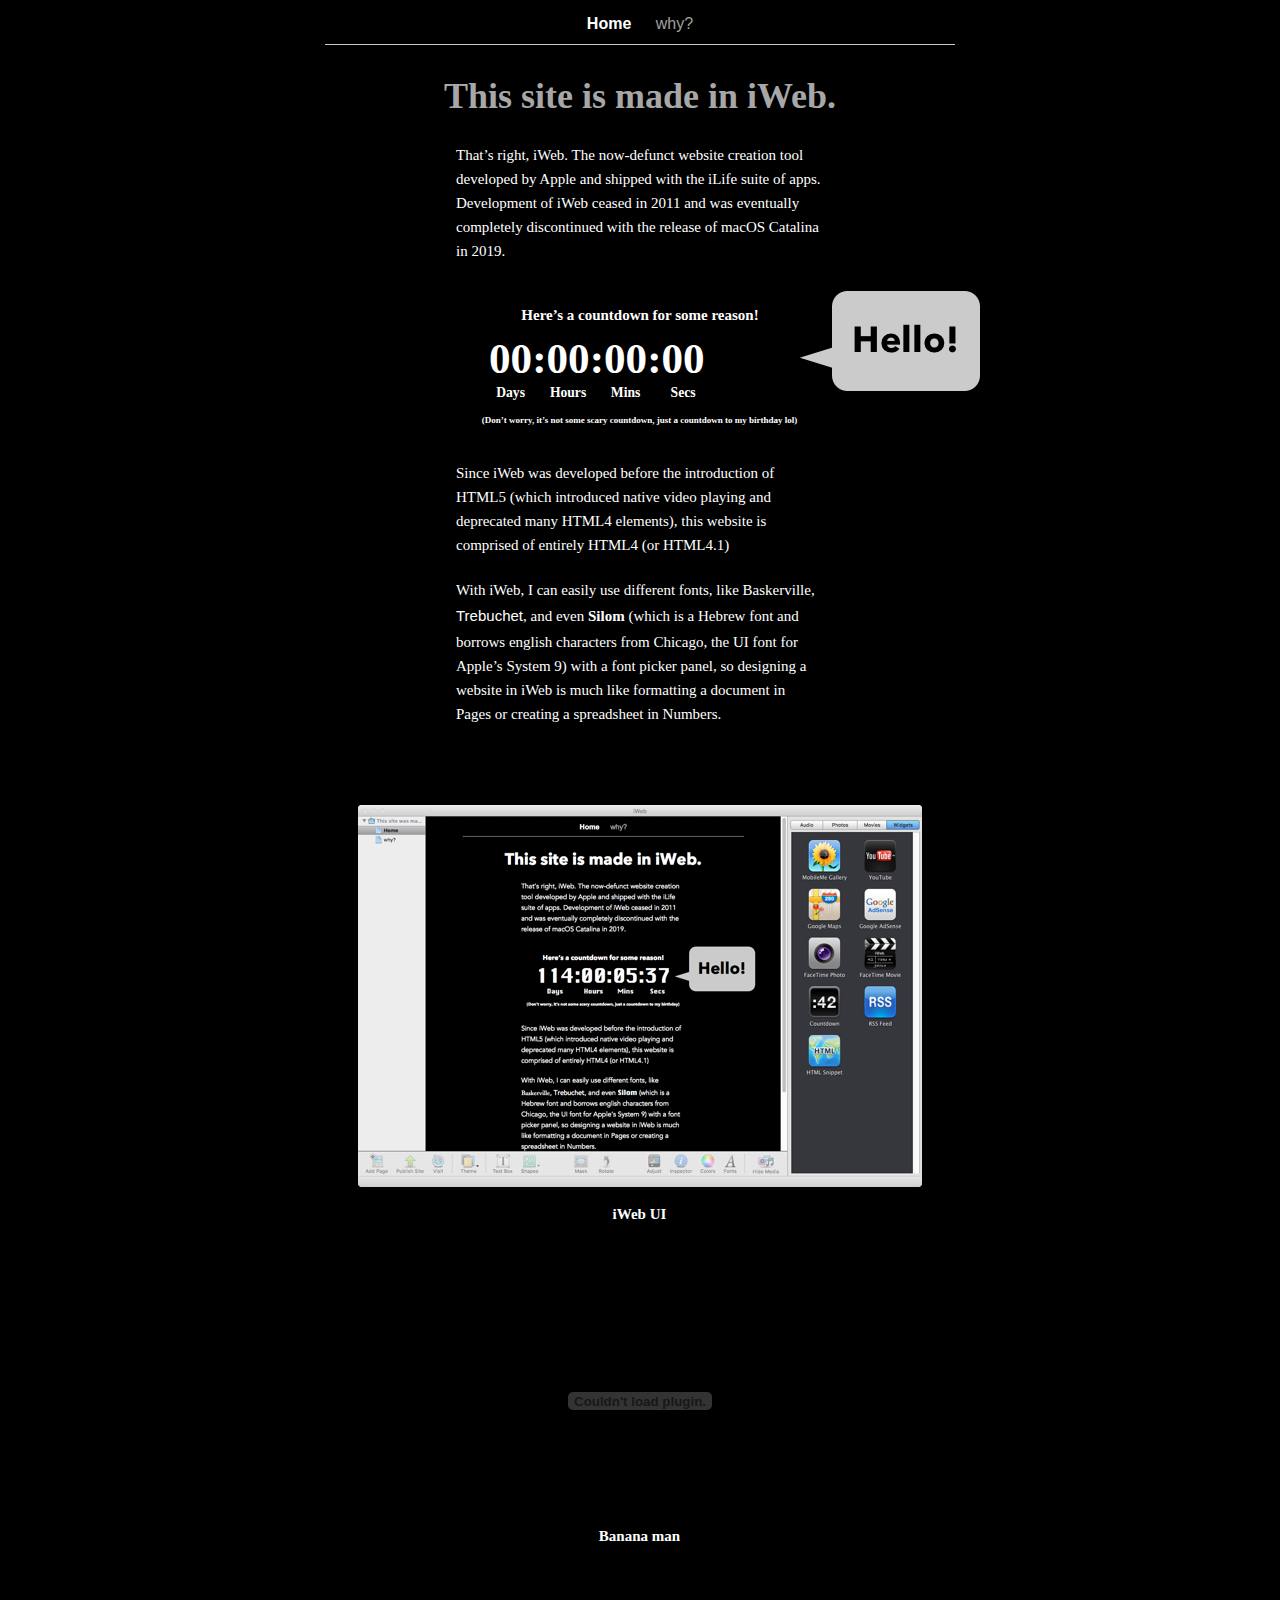
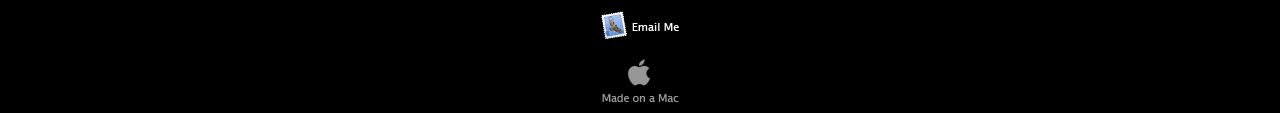
<file: index.html>
<?xml version="1.0" encoding="UTF-8"?><!DOCTYPE html PUBLIC "-//W3C//DTD XHTML 1.0 Transitional//EN" "http://www.w3.org/TR/xhtml1/DTD/xhtml1-transitional.dtd"><html xmlns="http://www.w3.org/1999/xhtml"><head><title></title><meta http-equiv="refresh" content="0;url= This_site_was_made_in_iWeb/Home.html" /></head><body></body></html>
</file>
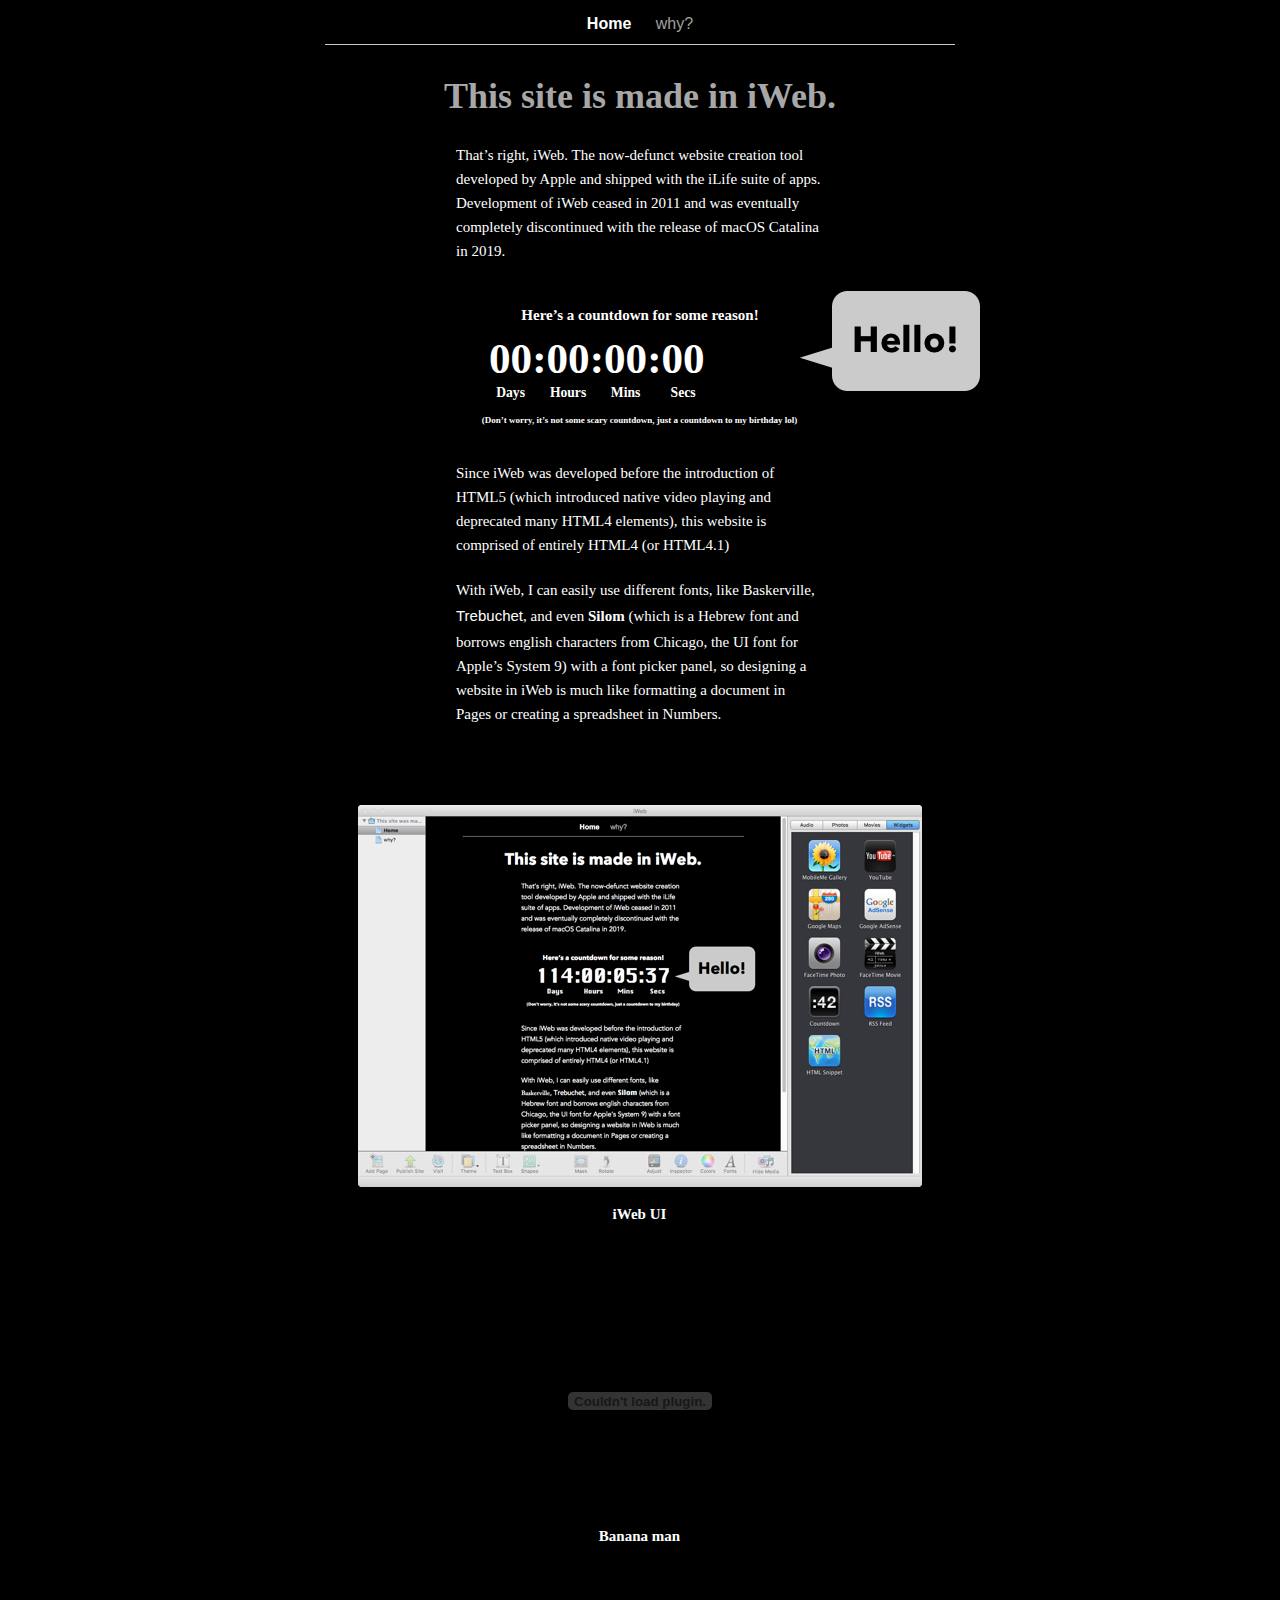
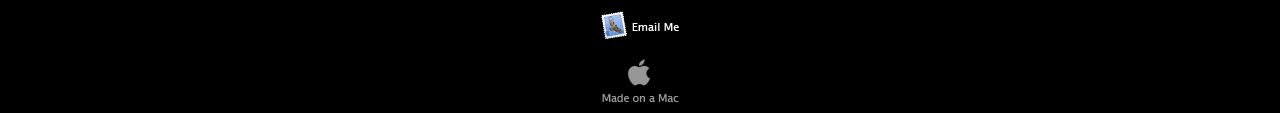
<file: This_site_was_made_in_iWeb/index.html>
<?xml version="1.0" encoding="UTF-8"?><!DOCTYPE html PUBLIC "-//W3C//DTD XHTML 1.0 Transitional//EN" "http://www.w3.org/TR/xhtml1/DTD/xhtml1-transitional.dtd"><html xmlns="http://www.w3.org/1999/xhtml"><head><title></title><meta http-equiv="refresh" content="0;url= Home.html" /></head><body></body></html>
</file>
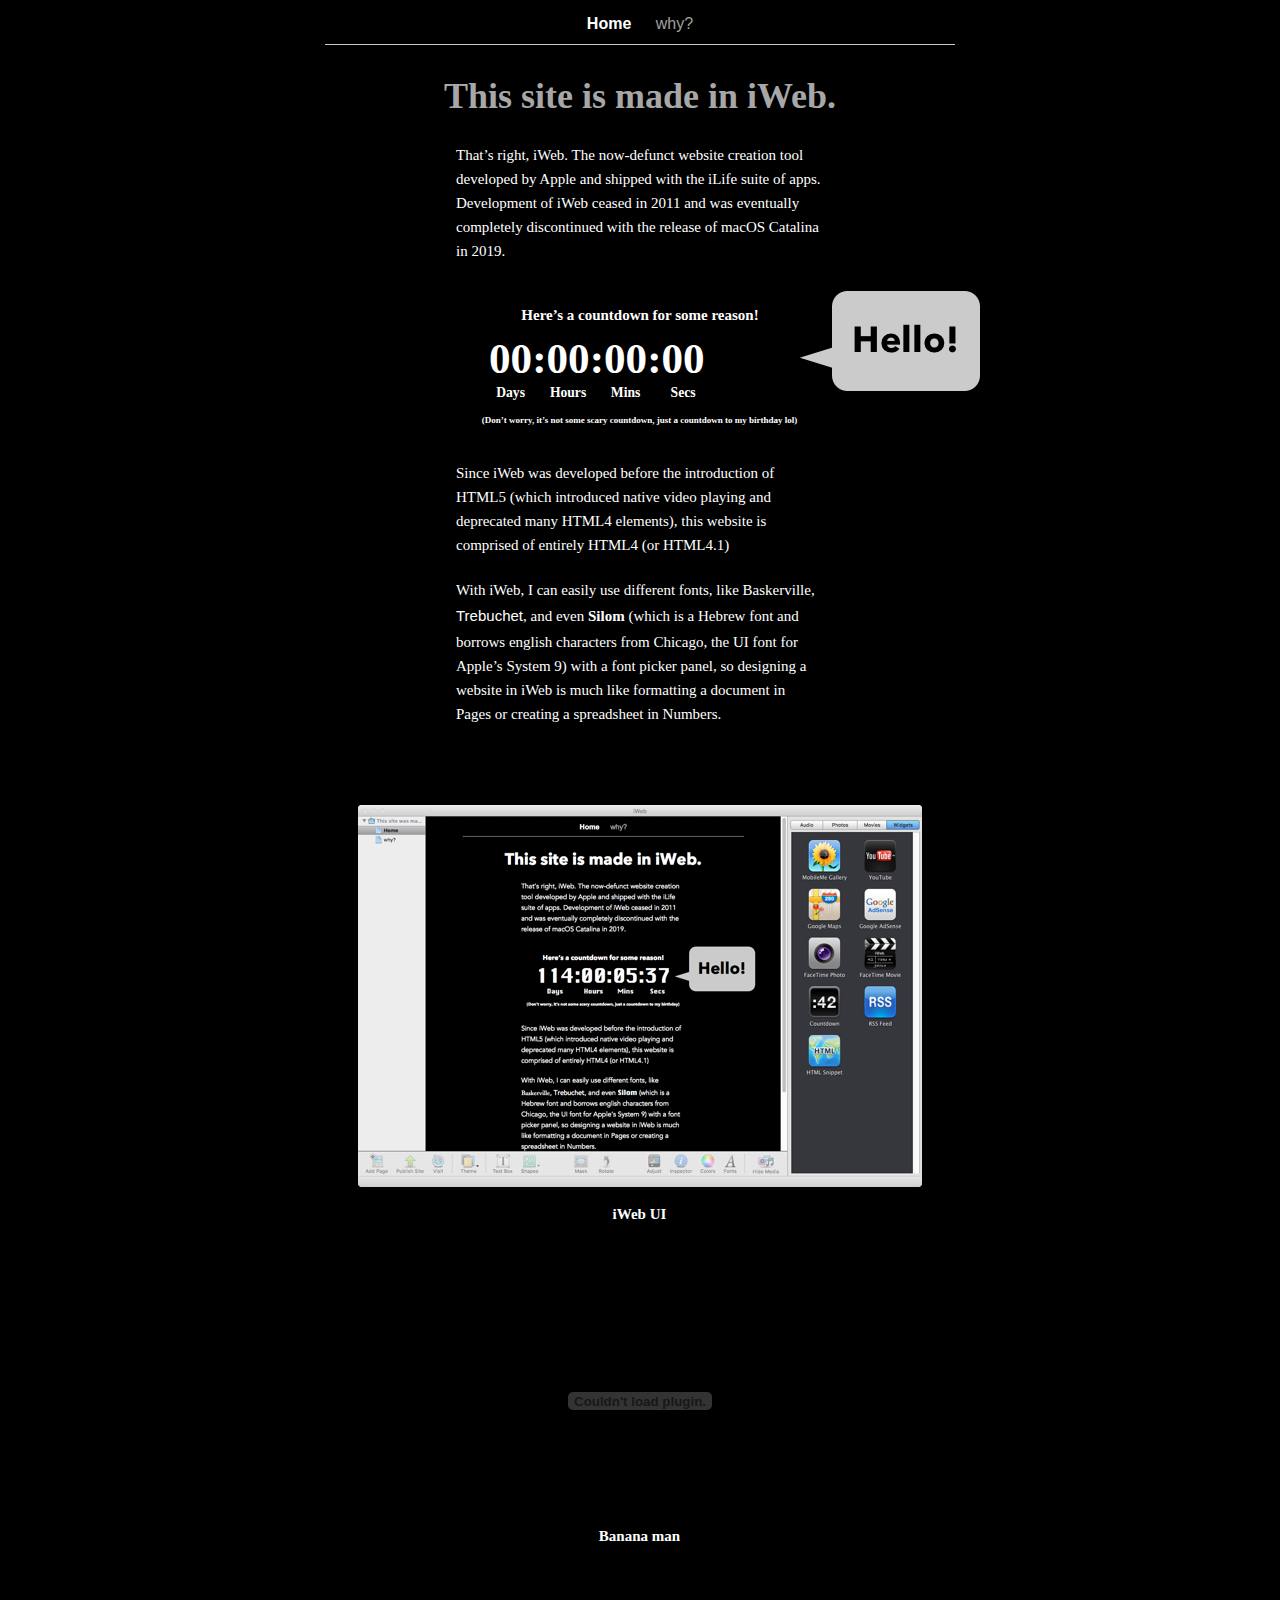
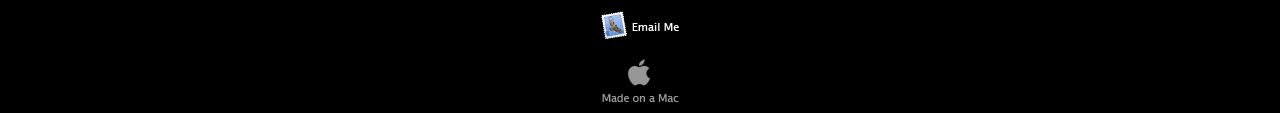
<file: This_site_was_made_in_iWeb/Home.html>
<?xml version="1.0" encoding="UTF-8"?>
<!DOCTYPE html PUBLIC "-//W3C//DTD XHTML 1.0 Transitional//EN" "http://www.w3.org/TR/xhtml1/DTD/xhtml1-transitional.dtd">


<html xmlns="http://www.w3.org/1999/xhtml" xml:lang="en" lang="en">
  <head>
    <meta http-equiv="Content-Type" content="text/html; charset=UTF-8" />
    <meta name="Generator" content="iWeb 3.0.4" />
    <meta name="iWeb-Build" content="local-build-20250302" />
    <meta http-equiv="X-UA-Compatible" content="IE=EmulateIE7" />
    <meta name="viewport" content="width=700" />
    <title>Home</title>
    <link rel="stylesheet" type="text/css" media="screen,print" href="Home_files/Home.css" />
    <!--[if lt IE 8]><link rel='stylesheet' type='text/css' media='screen,print' href='Home_files/HomeIE.css'/><![endif]-->
    <!--[if gte IE 8]><link rel='stylesheet' type='text/css' media='screen,print' href='Media/IE8.css'/><![endif]-->
    <style type="text/css"><!--
	@import "Scripts/Widgets/Timer/TimerWidget.css";
--></style>
    <script type="text/javascript" src="Scripts/iWebSite.js"></script>
    <script type="text/javascript" src="Scripts/Widgets/SharedResources/WidgetCommon.js"></script>
    <script type="text/javascript" src="Scripts/Widgets/Navbar/navbar.js"></script>
    <script type="text/javascript" src="Scripts/iWebImage.js"></script>
    <script type="text/javascript" src="Scripts/iWebMediaGrid.js"></script>
    <script type="text/javascript" src="Scripts/Widgets/Timer/TimerWidget.js"></script>
    <script type="text/javascript" src="Scripts/Widgets/Timer/localizedStrings.js"></script>
    <script type="text/javascript" src="Home_files/Home.js"></script>
  </head>
  <body style="background: rgb(0, 0, 0); margin: 0pt; " onload="onPageLoad();" onunload="onPageUnload();">
    <div style="text-align: center; ">
      <div style="margin-bottom: 0px; margin-left: auto; margin-right: auto; margin-top: 0px; overflow: hidden; position: relative; word-wrap: break-word;  background: rgb(0, 0, 0); text-align: left; width: 700px; " id="body_content">
        <div style="margin-left: 0px; position: relative; width: 700px; z-index: 0; " id="nav_layer">
          <div style="height: 0px; line-height: 0px; " class="bumper"> </div>
          <div class="com-apple-iweb-widget-navbar flowDefining" id="widget0" style="margin-left: 35px; margin-top: 0px; opacity: 1.00; position: relative; width: 630px; z-index: 1; ">
    
            <div id="widget0-navbar" class="navbar">

      
              <div id="widget0-bg" class="navbar-bg">

        
                <ul id="widget0-navbar-list" class="navbar-list">
 <li></li> 
</ul>
                
      
</div>
              
    
</div>
          </div>
          <script type="text/javascript"><!--//--><![CDATA[//><!--
new NavBar('widget0', 'Scripts/Widgets/Navbar', 'Scripts/Widgets/SharedResources', '.', {"path-to-root": "", "navbar-css": ".navbar {\n\tfont-family: Arial, sans-serif;\n\tfont-size: 1em;\n\tcolor: #A1A1A1;\n\tmargin: 9px 0px 6px 0px;\n\tline-height: 30px;\n}\n\n.navbar-bg {\n\ttext-align: center;\n}\n\n.navbar-bg ul {\n\tlist-style: none;\n\tmargin: 0px;\n\tpadding: 0px;\n}\n\n\nli {\n\tlist-style-type: none;\n\tdisplay: inline;\n\tpadding: 0px 10px 0px 10px;\n}\n\n\nli a {\n\ttext-decoration: none;\n\tcolor: #A1A1A1;\n}\n\nli a:visited {\n\ttext-decoration: none;\n\tcolor: #A1A1A1;\n}\n\n\nli a:hover\n{\n\ttext-decoration: none;\n \tcolor: #eee;\n}\n\n\nli.current-page a\n{\n\ttext-decoration: none;\n\t color: #fff;\n\tfont-weight: bold;\n\n}", "current-page-GUID": "C5A9DF56-D13A-46C5-88B9-A7D850F719CF", "isCollectionPage": "NO"});
//--><!]]></script>
          <div style="clear: both; height: 0px; line-height: 0px; " class="spacer"> </div>
        </div>
        <div style="height: 82px; margin-left: 0px; position: relative; width: 700px; z-index: 10; " id="header_layer">
          <div style="height: 0px; line-height: 0px; " class="bumper"> </div>
          <div id="id1" style="height: 50px; left: 35px; position: absolute; top: 23px; width: 630px; z-index: 1; " class="style_SkipStroke shape-with-text">
            <div class="text-content style_External_630_50" style="padding: 0px; ">
              <div class="style"></div>
            </div>
          </div>
          


          <div id="id2" style="height: 59px; left: 35px; position: absolute; top: 23px; width: 630px; z-index: 1; " class="style_SkipStroke_1 shape-with-text">
            <div class="text-content style_External_630_59" style="padding: 0px; ">
              <div class="style">
                <p style="padding-bottom: 0pt; padding-top: 0pt; " class="paragraph_style">This site is made in iWeb.</p>
              </div>
            </div>
          </div>
          


          <div style="height: 1px; width: 630px;  height: 1px; left: 35px; position: absolute; top: -1px; width: 630px; z-index: 1; " class="tinyText">
            <div style="position: relative; width: 630px; ">
              <img src="Home_files/shapeimage_1.jpg" alt="" style="height: 1px; left: 0px; position: absolute; top: 0px; width: 630px; " />
            </div>
          </div>
        </div>
        <div style="margin-left: 0px; position: relative; width: 700px; z-index: 5; " id="body_layer">
          <div style="height: 0px; line-height: 0px; " class="bumper"> </div>
          <div id="id3" style="height: 129px; left: 162px; position: absolute; top: 11px; width: 375px; z-index: 1; " class="style_SkipStroke_2 shape-with-text">
            <div class="text-content style_External_375_129 vertical-align-middle-middlebox" style="padding: 0px; ">
              <div class="style_1 vertical-align-middle-innerbox">
                <p style="padding-bottom: 0pt; padding-top: 0pt; " class="paragraph_style_1">That’s right, iWeb. The now-defunct website creation tool developed by Apple and shipped with the iLife suite of apps. Development of iWeb ceased in 2011 and was eventually completely discontinued with the release of macOS Catalina in 2019.</p>
              </div>
            </div>
          </div>
          <div class="com-apple-iweb-widget-timer" id="widget1" style="height: 67px; left: 199px; opacity: 1.00; position: absolute; top: 206px; width: 301px; z-index: 1; ">
            <div id="widget1-timer" class="timer_widget noAutoPNGFixInTree"></div>
          </div>
          <script type="text/javascript"><!--//--><![CDATA[//><!--
new TimerWidget('widget1', 'Scripts/Widgets/Timer', 'Scripts/Widgets/SharedResources', '.', {"type": 0, "labelsEnabled": 1, "labelFontFactor": 1.2, "labelFontSize": 13.6244, "unitsRange": {"location": 1, "length": 4}, "target": 1750741200000});
//--><!]]></script>
          <div id="id4" style="height: 42px; left: 196px; position: absolute; top: 167px; width: 308px; z-index: 1; " class="style_SkipStroke_2 shape-with-text">
            <div class="text-content style_External_308_42 vertical-align-middle-middlebox" style="padding: 0px; ">
              <div class="style_1 vertical-align-middle-innerbox">
                <p style="padding-bottom: 0pt; padding-top: 0pt; " class="paragraph_style_2">Here’s a countdown for some reason!</p>
              </div>
            </div>
          </div>
          


          <div style="height: 100px; width: 181px;  height: 100px; left: 542px; position: absolute; top: 164px; width: 148px; z-index: 1; " class="tinyText">
            <div style="position: relative; width: 148px; ">
              <img src="Home_files/shapeimage_2.png" alt="Hello!" style="height: 100px; left: 0px; margin-left: -33px; position: absolute; top: 0px; width: 181px; " />
            </div>
          </div>
          


          <div id="id5" style="height: 129px; left: 162px; position: absolute; top: 317px; width: 375px; z-index: 1; " class="style_SkipStroke_2 shape-with-text">
            <div class="text-content style_External_375_129 vertical-align-middle-middlebox" style="padding: 0px; ">
              <div class="style_1 vertical-align-middle-innerbox">
                <p style="padding-bottom: 0pt; padding-top: 0pt; " class="paragraph_style_1">Since iWeb was developed before the introduction of HTML5 (which introduced native video playing and deprecated many HTML4 elements), this website is comprised of entirely HTML4 (or HTML4.1)</p>
              </div>
            </div>
          </div>
          


          <div id="id6" style="height: 179px; left: 162px; position: absolute; top: 447px; width: 375px; z-index: 1; " class="style_SkipStroke_2 shape-with-text">
            <div class="text-content graphic_textbox_layout_style_default_External_375_179" style="padding: 0px; ">
              <div class="graphic_textbox_layout_style_default">
                <p style="padding-bottom: 0pt; padding-top: 0pt; " class="paragraph_style_1">With iWeb, I can easily use different fonts, like <span class="style_2">Baskerville</span>, <span class="style_3">Trebuchet</span>, and even <span class="style_4">Silom</span> (which is a Hebrew font and borrows english characters from Chicago, the UI font for Apple’s System 9) with a font picker panel, so designing a website in iWeb is much like formatting a document in Pages or creating a spreadsheet in Numbers.</p>
              </div>
            </div>
          </div>
          


          <div id="id7" style="height: 78px; left: 122px; position: absolute; top: 254px; width: 455px; z-index: 1; " class="style_SkipStroke_2 shape-with-text">
            <div class="text-content style_External_455_78 vertical-align-middle-middlebox" style="padding: 0px; ">
              <div class="style_1 vertical-align-middle-innerbox">
                <p style="padding-bottom: 0pt; padding-top: 0pt; " class="paragraph_style_3">(Don’t worry, it’s not some scary countdown, just a countdown to my birthday lol)</p>
              </div>
            </div>
          </div>
          


          <div style="height: 381px; width: 564px;  height: 381px; left: 68px; position: absolute; top: 678px; width: 564px; z-index: 1; " class="tinyText style_SkipStroke_3">
            <img src="Home_files/UI.png" alt="" style="border: none; height: 382px; width: 564px; " />
          </div>
          


          <div id="id8" style="height: 54px; left: 232px; position: absolute; top: 1060px; width: 235px; z-index: 1; " class="style_SkipStroke_2 shape-with-text">
            <div class="text-content style_External_235_54 vertical-align-middle-middlebox" style="padding: 0px; ">
              <div class="style_1 vertical-align-middle-innerbox">
                <p style="padding-bottom: 0pt; padding-top: 0pt; " class="paragraph_style_4">iWeb UI</p>
              </div>
            </div>
          </div>
          


          <div id="id9" style="height: 54px; left: 232px; position: absolute; top: 1382px; width: 235px; z-index: 1; " class="style_SkipStroke_2 shape-with-text">
            <div class="text-content style_External_235_54 vertical-align-middle-middlebox" style="padding: 0px; ">
              <div class="style_1 vertical-align-middle-innerbox">
                <p style="padding-bottom: 0pt; padding-top: 0pt; " class="paragraph_style_4">Banana man</p>
              </div>
            </div>
          </div>
          <script type="text/javascript"><!--
writeMovie1();
--></script>
          


          <div style="height: 1436px; line-height: 1436px; " class="spacer"> </div>
        </div>
        <div style="height: 150px; margin-left: 0px; position: relative; width: 700px; z-index: 15; " id="footer_layer">
          <div style="height: 0px; line-height: 0px; " class="bumper"> </div>
          <a href="http://apple.com/mac" title="http://apple.com/mac"><img src="Home_files/mwmac_white.png" alt="Made on a Mac" style="border: none; height: 50px; left: 280px; opacity: 0.59; position: absolute; top: 91px; width: 139px; z-index: 1; " id="id11" />

</a><a href="mailto:hi@owen.uno" title="mailto:hi@owen.uno"><img src="Home_files/message-me_white.png" alt="Email Me" style="border: none; height: 36px; left: 305px; position: absolute; top: 45px; width: 119px; z-index: 1; " />

</a>
        </div>
      </div>
    </div>
  </body>
</html>
</file>
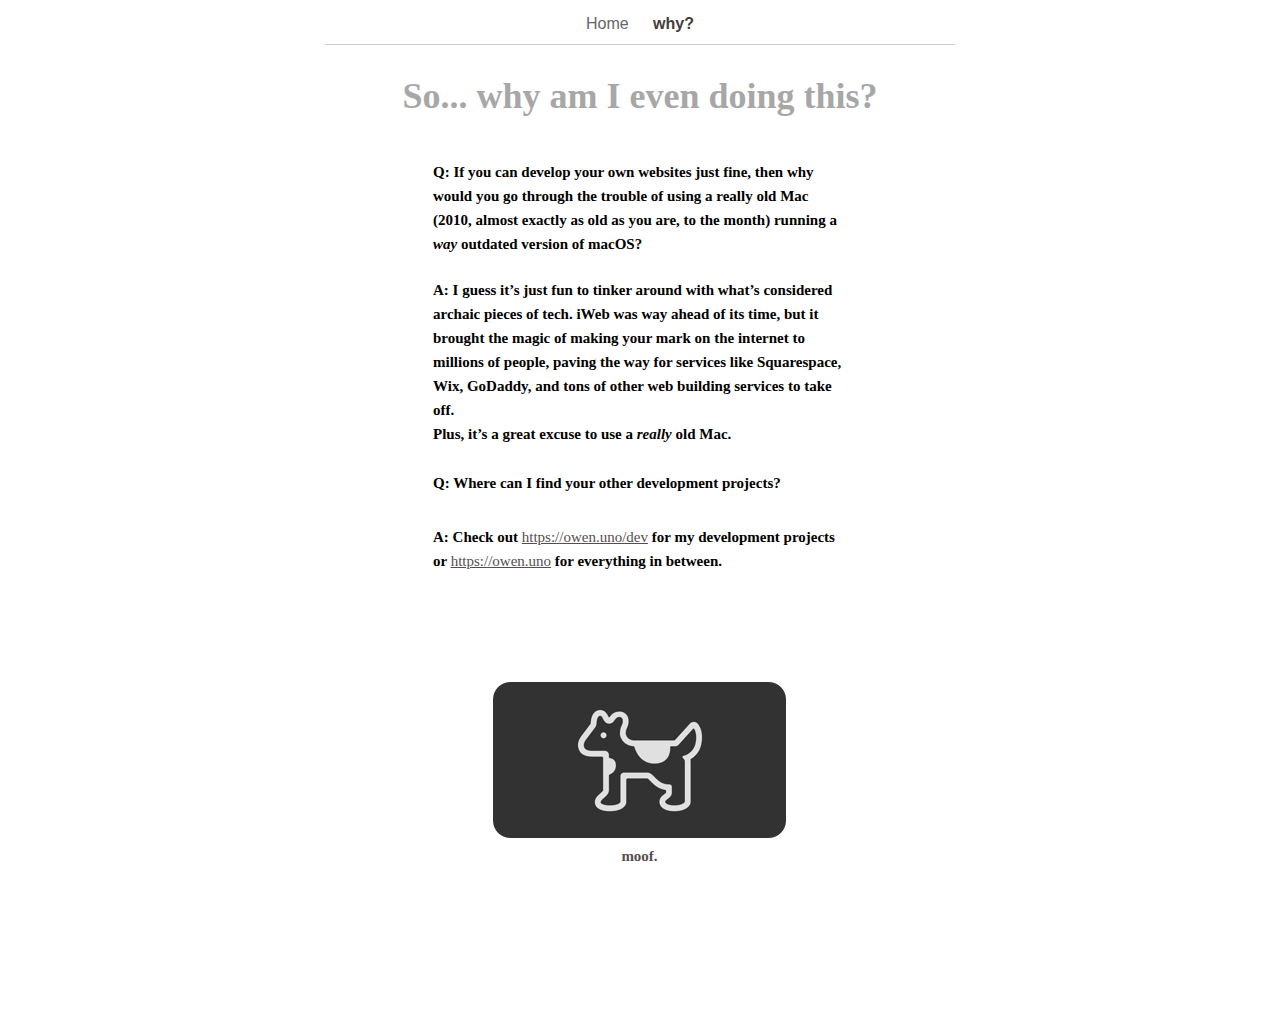
<file: This_site_was_made_in_iWeb/why.html>
<?xml version="1.0" encoding="UTF-8"?>
<!DOCTYPE html PUBLIC "-//W3C//DTD XHTML 1.0 Transitional//EN" "http://www.w3.org/TR/xhtml1/DTD/xhtml1-transitional.dtd">


<html xmlns="http://www.w3.org/1999/xhtml" xml:lang="en" lang="en">
  <head>
    <meta http-equiv="Content-Type" content="text/html; charset=UTF-8" />
    <meta name="Generator" content="iWeb 3.0.4" />
    <meta name="iWeb-Build" content="local-build-20250302" />
    <meta http-equiv="X-UA-Compatible" content="IE=EmulateIE7" />
    <meta name="viewport" content="width=700" />
    <title>So... why am I even doing this?</title>
    <link rel="stylesheet" type="text/css" media="screen,print" href="why_files/why.css" />
    <!--[if lt IE 8]><link rel='stylesheet' type='text/css' media='screen,print' href='why_files/whyIE.css'/><![endif]-->
    <!--[if gte IE 8]><link rel='stylesheet' type='text/css' media='screen,print' href='Media/IE8.css'/><![endif]-->
    <script type="text/javascript" src="Scripts/iWebSite.js"></script>
    <script type="text/javascript" src="Scripts/Widgets/SharedResources/WidgetCommon.js"></script>
    <script type="text/javascript" src="Scripts/Widgets/Navbar/navbar.js"></script>
    <script type="text/javascript" src="why_files/why.js"></script>
  </head>
  <body style="background: rgb(255, 255, 255); margin: 0pt; " onload="onPageLoad();" onunload="onPageUnload();">
    <div style="text-align: center; ">
      <div style="margin-bottom: 0px; margin-left: auto; margin-right: auto; margin-top: 0px; overflow: hidden; position: relative; word-wrap: break-word;  background: rgb(255, 255, 255); text-align: left; width: 700px; " id="body_content">
        <div style="margin-left: 0px; position: relative; width: 700px; z-index: 0; " id="nav_layer">
          <div style="height: 0px; line-height: 0px; " class="bumper"> </div>
          <div class="com-apple-iweb-widget-navbar flowDefining" id="widget0" style="margin-left: 35px; margin-top: 0px; opacity: 1.00; position: relative; width: 630px; z-index: 1; ">
    
            <div id="widget0-navbar" class="navbar">

      
              <div id="widget0-bg" class="navbar-bg">

        
                <ul id="widget0-navbar-list" class="navbar-list">
 <li></li> 
</ul>
                
      
</div>
              
    
</div>
          </div>
          <script type="text/javascript"><!--//--><![CDATA[//><!--
new NavBar('widget0', 'Scripts/Widgets/Navbar', 'Scripts/Widgets/SharedResources', '.', {"path-to-root": "", "navbar-css": ".navbar {\n\tfont-family: Arial, sans-serif;\n\tfont-size: 1em;\n\tcolor: #666;\n\tmargin: 9px 0px 6px 0px;\n\tline-height: 30px;\n}\n\n.navbar-bg {\n\ttext-align: center;\n}\n\n.navbar-bg ul {\n\tlist-style: none;\n\tmargin: 0px;\n\tpadding: 0px;\n}\n\n\nli {\n\tlist-style-type: none;\n\tdisplay: inline;\n\tpadding: 0px 10px 0px 10px;\n}\n\n\nli a {\n\ttext-decoration: none;\n\tcolor: #666;\n}\n\nli a:visited {\n\ttext-decoration: none;\n\tcolor: #666;\n}\n\nli a:hover\r{\r\n \tcolor: #463C3C;\n\ttext-decoration: none;\r}\n\n\nli.current-page a\r{\r\t color: #463C3C;\n\ttext-decoration: none;\n\tfont-weight: bold;\r\r}\n", "current-page-GUID": "39901D08-366B-414B-AC5B-27180790B8D7", "isCollectionPage": "NO"});
//--><!]]></script>
          <div style="clear: both; height: 0px; line-height: 0px; " class="spacer"> </div>
        </div>
        <div style="height: 80px; margin-left: 0px; position: relative; width: 700px; z-index: 10; " id="header_layer">
          <div style="height: 0px; line-height: 0px; " class="bumper"> </div>
          <div id="id1" style="height: 57px; left: 35px; position: absolute; top: 23px; width: 630px; z-index: 1; " class="style_SkipStroke shape-with-text">
            <div class="text-content style_External_630_57" style="padding: 0px; ">
              <div class="style">
                <p style="padding-bottom: 0pt; padding-top: 0pt; " class="paragraph_style">So... why am I even doing this?</p>
              </div>
            </div>
          </div>
          


          <div style="height: 1px; width: 630px;  height: 1px; left: 35px; position: absolute; top: -1px; width: 630px; z-index: 1; " class="tinyText">
            <div style="position: relative; width: 630px; ">
              <img src="why_files/shapeimage_1.jpg" alt="" style="height: 1px; left: 0px; position: absolute; top: 0px; width: 630px; " />
            </div>
          </div>
        </div>
        <div style="margin-left: 0px; position: relative; width: 700px; z-index: 5; " id="body_layer">
          <div style="height: 0px; line-height: 0px; " class="bumper"> </div>
          <div id="id2" style="height: 150px; left: 139px; position: absolute; top: 31px; width: 422px; z-index: 1; " class="style_SkipStroke_1 shape-with-text">
            <div class="text-content style_External_422_150" style="padding: 0px; ">
              <div class="style_1">
                <p style="padding-bottom: 0pt; padding-top: 0pt; " class="paragraph_style_1">Q: If you can develop your own websites just fine, then why would you go through the trouble of using a really old Mac (2010, almost exactly as old as you are, to the month) running a <span class="style_2">way</span> outdated version of macOS?</p>
              </div>
            </div>
          </div>
          


          <div id="id3" style="height: 246px; left: 139px; position: absolute; top: 149px; width: 422px; z-index: 1; " class="style_SkipStroke_2 shape-with-text">
            <div class="text-content style_External_422_246" style="padding: 0px; ">
              <div class="style_1">
                <p style="padding-top: 0pt; " class="paragraph_style_1">A: I guess it’s just fun to tinker around with what’s considered archaic pieces of tech. iWeb was way ahead of its time, but it brought the magic of making your mark on the internet to millions of people, paving the way for services like Squarespace, Wix, GoDaddy, and tons of other web building services to take off.<br /></p>
                <p style="padding-bottom: 0pt; " class="paragraph_style_1">Plus, it’s a great excuse to use a <span class="style_2">really</span> old Mac.<br /></p>
              </div>
            </div>
          </div>
          


          <div id="id4" style="height: 54px; left: 139px; position: absolute; top: 342px; width: 422px; z-index: 1; " class="style_SkipStroke_2 shape-with-text">
            <div class="text-content style_External_422_54" style="padding: 0px; ">
              <div class="style_1">
                <p style="padding-bottom: 0pt; padding-top: 0pt; " class="paragraph_style_1">Q: Where can I find your other development projects?</p>
              </div>
            </div>
          </div>
          


          <div id="id5" style="height: 85px; left: 139px; position: absolute; top: 396px; width: 422px; z-index: 1; " class="style_SkipStroke_2 shape-with-text">
            <div class="text-content style_External_422_85" style="padding: 0px; ">
              <div class="style_1">
                <p style="padding-bottom: 0pt; padding-top: 0pt; " class="paragraph_style_1">A: Check out <a title="https://owen.uno/dev" href="https://owen.uno/dev" class="style_3">https://owen.uno/dev</a> for my development projects or <a title="https://owen.uno" href="https://owen.uno" class="style_3">https://owen.uno</a> for everything in between.<br /></p>
              </div>
            </div>
          </div>
          


          <div style="height: 156px; width: 293px;  height: 156px; left: 203px; position: absolute; top: 557px; width: 293px; z-index: 1; " class="tinyText">
            <div style="position: relative; width: 293px; ">
              <img src="why_files/shapeimage_2.png" alt="" style="height: 156px; left: 0px; position: absolute; top: 0px; width: 293px; " />
            </div>
          </div>
          


          <div id="id6" style="height: 30px; left: 239px; position: absolute; top: 715px; width: 221px; z-index: 1; " class="style_SkipStroke_2 shape-with-text">
            <div class="text-content style_External_221_30 vertical-align-middle-middlebox" style="padding: 0px; ">
              <div class="style_4 vertical-align-middle-innerbox">
                <p style="padding-bottom: 0pt; padding-top: 0pt; " class="paragraph_style_2">moof.</p>
              </div>
            </div>
          </div>
          <div style="height: 745px; line-height: 745px; " class="spacer"> </div>
        </div>
        <div style="height: 150px; margin-left: 0px; position: relative; width: 700px; z-index: 15; " id="footer_layer">
          <div style="height: 0px; line-height: 0px; " class="bumper"> </div>
        </div>
      </div>
    </div>
  </body>
</html>
</file>
<file: This_site_was_made_in_iWeb/Home_files/Home.css>
.style {
    padding: 4px;
}
.paragraph_style {
    color: rgb(167, 167, 167);
    font-family: 'Avenir-Black', 'Avenir';
    font-size: 36px;
    font-stretch: normal;
    font-style: normal;
    font-variant: normal;
    font-weight: 800;
    letter-spacing: 0;
    line-height: 49px;
    margin-bottom: 0px;
    margin-left: 0px;
    margin-right: 0px;
    margin-top: 0px;
    opacity: 1.00;
    padding-bottom: 0px;
    padding-top: 0px;
    text-align: center;
    text-decoration: none;
    text-indent: 0px;
    text-transform: none;
}
.style_1.vertical-align-middle-innerbox {
    padding: 4px;
}
.paragraph_style_1 {
    color: rgb(255, 255, 255);
    font-family: 'Avenir-Book', 'Avenir';
    font-size: 15px;
    font-stretch: normal;
    font-style: normal;
    font-variant: normal;
    font-weight: 400;
    letter-spacing: 0;
    line-height: 24px;
    margin-bottom: 0px;
    margin-left: 0px;
    margin-right: 0px;
    margin-top: 0px;
    opacity: 1.00;
    padding-bottom: 0px;
    padding-top: 0px;
    text-align: left;
    text-decoration: none;
    text-indent: 0px;
    text-transform: none;
}
.paragraph_style_2 {
    color: rgb(255, 255, 255);
    font-family: 'AvenirNext-Bold', 'Avenir Next';
    font-size: 15px;
    font-stretch: normal;
    font-style: normal;
    font-variant: normal;
    font-weight: 700;
    letter-spacing: 0;
    line-height: 24px;
    margin-bottom: 0px;
    margin-left: 0px;
    margin-right: 0px;
    margin-top: 0px;
    opacity: 1.00;
    padding-bottom: 0px;
    padding-top: 0px;
    text-align: center;
    text-decoration: none;
    text-indent: 0px;
    text-transform: none;
}
.style_2 {
    font-family: 'Baskerville', 'Times New Roman', serif;
    font-size: 15px;
    font-stretch: normal;
    font-style: normal;
    font-weight: 400;
    line-height: 20px;
}
.style_3 {
    font-family: 'TrebuchetMS', 'Trebuchet MS', sans-serif;
    font-size: 15px;
    font-stretch: normal;
    font-style: normal;
    font-weight: 400;
    line-height: 20px;
}
.style_4 {
    font-family: 'Silom';
    font-size: 15px;
    font-stretch: normal;
    font-style: normal;
    font-weight: 700;
    line-height: 28px;
}
.paragraph_style_3 {
    color: rgb(255, 255, 255);
    font-family: 'AvenirNext-Bold', 'Avenir Next';
    font-size: 9px;
    font-stretch: normal;
    font-style: normal;
    font-variant: normal;
    font-weight: 700;
    letter-spacing: 0;
    line-height: 14px;
    margin-bottom: 0px;
    margin-left: 0px;
    margin-right: 0px;
    margin-top: 0px;
    opacity: 1.00;
    padding-bottom: 0px;
    padding-top: 0px;
    text-align: center;
    text-decoration: none;
    text-indent: 0px;
    text-transform: none;
}
.paragraph_style_4 {
    color: rgb(255, 255, 255);
    font-family: 'Avenir-Heavy', 'Avenir';
    font-size: 15px;
    font-stretch: normal;
    font-style: normal;
    font-variant: normal;
    font-weight: 800;
    letter-spacing: 0;
    line-height: 24px;
    margin-bottom: 0px;
    margin-left: 0px;
    margin-right: 0px;
    margin-top: 0px;
    opacity: 1.00;
    padding-bottom: 0px;
    padding-top: 0px;
    text-align: center;
    text-decoration: none;
    text-indent: 0px;
    text-transform: none;
}
.style_SkipStroke_1 {
    background: transparent;
    opacity: 1.00;
}
.style_SkipStroke_2 {
    background: transparent;
    opacity: 1.00;
}
.style_SkipStroke {
    background: transparent;
    opacity: 1.00;
}
.style_SkipStroke_3 {
    background: transparent;
    opacity: 1.00;
}
.style_External_455_78.vertical-align-middle-middlebox {
    height: 78px;
    position: relative;
    width: 455px;
}
.style_External_375_129.vertical-align-middle-middlebox {
    height: 129px;
    position: relative;
    width: 375px;
}
.style_External_235_54.vertical-align-middle-middlebox {
    height: 54px;
    position: relative;
    width: 235px;
}
.style_External_630_59 {
    position: relative;
}
.style_External_308_42.vertical-align-middle-middlebox {
    height: 42px;
    position: relative;
    width: 308px;
}
.style_External_630_50 {
    position: relative;
}
.Body {
    color: rgb(255, 255, 255);
    font-family: 'ArialMT', 'Arial', sans-serif;
    font-size: 15px;
    font-stretch: normal;
    font-style: normal;
    font-variant: normal;
    font-weight: 400;
    letter-spacing: 0;
    line-height: 20px;
    margin-bottom: 0px;
    margin-left: 0px;
    margin-right: 0px;
    margin-top: 0px;
    opacity: 1.00;
    padding-bottom: 0px;
    padding-top: 0px;
    text-align: left;
    text-decoration: none;
    text-indent: 0px;
    text-transform: none;
}
.Header {
    color: rgb(255, 255, 255);
    font-family: 'Arial-BoldMT', 'Arial', sans-serif;
    font-size: 36px;
    font-stretch: normal;
    font-style: normal;
    font-variant: normal;
    font-weight: 700;
    letter-spacing: 0;
    line-height: 42px;
    margin-bottom: 0px;
    margin-left: 0px;
    margin-right: 0px;
    margin-top: 0px;
    opacity: 1.00;
    padding-bottom: 0px;
    padding-top: 0px;
    text-align: center;
    text-decoration: none;
    text-indent: 0px;
    text-transform: none;
}
.Normal {
    padding: 4px;
}
.Normal_External_630_59 {
    position: relative;
}
.Normal_External_630_50 {
    position: relative;
}
.graphic_generic_header_textbox_style_default_SkipStroke {
    background: transparent;
    opacity: 1.00;
}
.graphic_image_style_default_SkipStroke {
    background: transparent;
    opacity: 1.00;
}
.graphic_textbox_layout_style_default {
    padding: 4px;
}
.graphic_textbox_layout_style_default_External_308_42 {
    position: relative;
}
.graphic_textbox_layout_style_default_External_375_179 {
    position: relative;
}
.graphic_textbox_layout_style_default_External_235_54 {
    position: relative;
}
.graphic_textbox_layout_style_default_External_455_78 {
    position: relative;
}
.graphic_textbox_layout_style_default_External_375_129 {
    position: relative;
}
.graphic_textbox_style_default_SkipStroke {
    background: transparent;
    opacity: 1.00;
}
#widget1 a {
    color: rgb(255, 255, 255);
    text-decoration: underline;
}
#widget0 a:hover {
    color: rgb(221, 221, 221);
    text-decoration: underline;
}
#widget1 a:hover {
    color: rgb(221, 221, 221);
    text-decoration: underline;
}
#widget0 a:visited {
    color: rgb(255, 255, 255);
    text-decoration: underline;
}
#widget0 a {
    color: rgb(255, 255, 255);
    text-decoration: underline;
}
#widget1 a:visited {
    color: rgb(255, 255, 255);
    text-decoration: underline;
}
#widget1 .Timer_Labels {
    color: rgb(255, 255, 255);
    font-family: 'Silom';
    font-size: 14px;
    font-stretch: normal;
    font-style: normal;
    font-variant: normal;
    font-weight: 700;
    letter-spacing: 0;
    line-height: 24px;
    margin-bottom: 0px;
    margin-top: 0px;
    opacity: 1.00;
    text-align: left;
    text-decoration: none;
    text-transform: none;
}
.spacer {
    font-size: 1px;
    line-height: 1px;
}
.bumper {
    font-size: 1px;
    line-height: 1px;
}
body { 
    -webkit-text-size-adjust: none;
}
div { 
    overflow: visible; 
}
img { 
    border: none; 
}
.InlineBlock { 
    display: inline; 
}
.InlineBlock { 
    display: inline-block; 
}
.inline-block {
    display: inline-block;
    vertical-align: baseline;
    margin-bottom:0.3em;
}
.inline-block.shape-with-text {
    vertical-align: bottom;
}
.vertical-align-middle-middlebox {
    display: table;
}
.vertical-align-middle-innerbox {
    display: table-cell;
    vertical-align: middle;
}
div.paragraph {
    position: relative;
}
li.full-width {
    width: 100;
}
</file>
<file: This_site_was_made_in_iWeb/Home_files/HomeIE.css>
.style_External_375_129.vertical-align-middle-middlebox {
    display: block;
    height: auto;
    position: absolute;
    top: 50%;
}
.style_External_308_42.vertical-align-middle-middlebox {
    display: block;
    height: auto;
    position: absolute;
    top: 50%;
}
.style_External_455_78.vertical-align-middle-middlebox {
    display: block;
    height: auto;
    position: absolute;
    top: 50%;
}
.style_External_235_54.vertical-align-middle-middlebox {
    display: block;
    height: auto;
    position: absolute;
    top: 50%;
}
.inline-block {
    display: inline;
    vertical-align: baseline;
    margin-bottom:-2em;
    margin-top:2em;
    position:relative;
    top:-2em;
}
.vertical-align-middle-middlebox {
    display: block;
    height: auto;
    position: absolute;
    top: 50%;
}
.vertical-align-middle-innerbox {
    display: block;
    position: relative;
    top: -50%;
}
li.full-width {
    width: auto;
}
li div div.inline-block a img {
    text-indent: 0;
}
img {
    -ms-interpolation-mode: bicubic;
}
</file>
<file: This_site_was_made_in_iWeb/Media/IE8.css>
.inline-block {
    display: inline-block;
    vertical-align: baseline;
}
li.full-width {
    width: auto;
}
li div div.inline-block a img {
    text-indent: 0;
}   
img {
    -ms-interpolation-mode: bicubic;
}
</file>
<file: This_site_was_made_in_iWeb/why_files/why.css>
.style {
    padding: 4px;
}
.paragraph_style {
    color: rgb(167, 167, 167);
    font-family: 'Avenir-Black', 'Avenir';
    font-size: 36px;
    font-stretch: normal;
    font-style: normal;
    font-variant: normal;
    font-weight: 800;
    letter-spacing: 0;
    line-height: 49px;
    margin-bottom: 0px;
    margin-left: 0px;
    margin-right: 0px;
    margin-top: 0px;
    opacity: 1.00;
    padding-bottom: 0px;
    padding-top: 0px;
    text-align: center;
    text-decoration: none;
    text-indent: 0px;
    text-transform: none;
}
.style_1 {
    padding: 4px;
}
.paragraph_style_1 {
    color: rgb(0, 0, 0);
    font-family: 'AvenirNext-Bold', 'Avenir Next';
    font-size: 15px;
    font-stretch: normal;
    font-style: normal;
    font-variant: normal;
    font-weight: 700;
    letter-spacing: 0;
    line-height: 24px;
    margin-bottom: 0px;
    margin-left: 0px;
    margin-right: 0px;
    margin-top: 0px;
    opacity: 1.00;
    padding-bottom: 0px;
    padding-top: 0px;
    text-align: left;
    text-decoration: none;
    text-indent: 0px;
    text-transform: none;
}
.style_2 {
    font-family: 'AvenirNext-BoldItalic', 'Avenir Next';
    font-size: 15px;
    font-stretch: normal;
    font-style: italic;
    font-weight: 700;
    line-height: 24px;
}
.style_SkipStroke_1 {
    background: transparent;
    opacity: 1.00;
}
.style_SkipStroke {
    background: transparent;
    opacity: 1.00;
}
.style_SkipStroke_2 {
    background: transparent;
    opacity: 1.00;
}
.style_External_422_85 {
    position: relative;
}
.style_3 {
    font-family: 'AvenirNext-Medium', 'Avenir Next';
    font-size: 15px;
    font-stretch: normal;
    font-style: normal;
    font-weight: 500;
    line-height: 24px;
}
.style_4.vertical-align-middle-innerbox {
    padding: 4px;
}
.paragraph_style_2 {
    color: rgb(88, 77, 77);
    font-family: 'Avenir-Heavy', 'Avenir';
    font-size: 15px;
    font-stretch: normal;
    font-style: normal;
    font-variant: normal;
    font-weight: 800;
    letter-spacing: 0;
    line-height: 24px;
    margin-bottom: 0px;
    margin-left: 0px;
    margin-right: 0px;
    margin-top: 0px;
    opacity: 1.00;
    padding-bottom: 0px;
    padding-top: 0px;
    text-align: center;
    text-decoration: none;
    text-indent: 0px;
    text-transform: none;
}
.style_External_422_246 {
    position: relative;
}
.style_External_422_150 {
    position: relative;
}
.style_External_630_57 {
    position: relative;
}
.style_External_221_30.vertical-align-middle-middlebox {
    height: 30px;
    position: relative;
    width: 221px;
}
.style_External_422_54 {
    position: relative;
}
.Body {
    color: rgb(88, 77, 77);
    font-family: 'ArialMT', 'Arial', sans-serif;
    font-size: 15px;
    font-stretch: normal;
    font-style: normal;
    font-variant: normal;
    font-weight: 400;
    letter-spacing: 0;
    line-height: 20px;
    margin-bottom: 0px;
    margin-left: 0px;
    margin-right: 0px;
    margin-top: 0px;
    opacity: 1.00;
    padding-bottom: 0px;
    padding-top: 0px;
    text-align: left;
    text-decoration: none;
    text-indent: 0px;
    text-transform: none;
}
.Header {
    color: rgb(167, 167, 167);
    font-family: 'Arial-BoldMT', 'Arial', sans-serif;
    font-size: 36px;
    font-stretch: normal;
    font-style: normal;
    font-variant: normal;
    font-weight: 700;
    letter-spacing: 0;
    line-height: 42px;
    margin-bottom: 0px;
    margin-left: 0px;
    margin-right: 0px;
    margin-top: 0px;
    opacity: 1.00;
    padding-bottom: 0px;
    padding-top: 0px;
    text-align: center;
    text-decoration: none;
    text-indent: 0px;
    text-transform: none;
}
.Normal {
    padding: 4px;
}
.Normal_External_630_57 {
    position: relative;
}
.graphic_generic_header_textbox_style_default_SkipStroke {
    background: transparent;
    opacity: 1.00;
}
.graphic_textbox_layout_style_default {
    padding: 4px;
}
.graphic_textbox_layout_style_default_External_422_150 {
    position: relative;
}
.graphic_textbox_layout_style_default_External_422_85 {
    position: relative;
}
.graphic_textbox_layout_style_default_External_422_54 {
    position: relative;
}
.graphic_textbox_layout_style_default_External_422_246 {
    position: relative;
}
.graphic_textbox_layout_style_default_External_221_30 {
    position: relative;
}
.graphic_textbox_style_default_SkipStroke {
    background: transparent;
    opacity: 1.00;
}
a {
    color: rgb(88, 77, 77);
    text-decoration: underline;
}
a:visited {
    color: rgb(121, 121, 121);
    text-decoration: underline;
}
a:hover {
    color: rgb(0, 0, 0);
    text-decoration: underline;
}
.bumper {
    font-size: 1px;
    line-height: 1px;
}
#widget0 a:hover {
    color: rgb(0, 0, 0);
    text-decoration: underline;
}
#widget0 a:visited {
    color: rgb(121, 121, 121);
    text-decoration: underline;
}
#widget0 a {
    color: rgb(88, 77, 77);
    text-decoration: underline;
}
.spacer {
    font-size: 1px;
    line-height: 1px;
}
body { 
    -webkit-text-size-adjust: none;
}
div { 
    overflow: visible; 
}
img { 
    border: none; 
}
.InlineBlock { 
    display: inline; 
}
.InlineBlock { 
    display: inline-block; 
}
.inline-block {
    display: inline-block;
    vertical-align: baseline;
    margin-bottom:0.3em;
}
.inline-block.shape-with-text {
    vertical-align: bottom;
}
.vertical-align-middle-middlebox {
    display: table;
}
.vertical-align-middle-innerbox {
    display: table-cell;
    vertical-align: middle;
}
div.paragraph {
    position: relative;
}
li.full-width {
    width: 100;
}
</file>
<file: This_site_was_made_in_iWeb/why_files/whyIE.css>
.style_External_221_30.vertical-align-middle-middlebox {
    display: block;
    height: auto;
    position: absolute;
    top: 50%;
}
.inline-block {
    display: inline;
    vertical-align: baseline;
    margin-bottom:-2em;
    margin-top:2em;
    position:relative;
    top:-2em;
}
.vertical-align-middle-middlebox {
    display: block;
    height: auto;
    position: absolute;
    top: 50%;
}
.vertical-align-middle-innerbox {
    display: block;
    position: relative;
    top: -50%;
}
li.full-width {
    width: auto;
}
li div div.inline-block a img {
    text-indent: 0;
}
img {
    -ms-interpolation-mode: bicubic;
}
</file>
